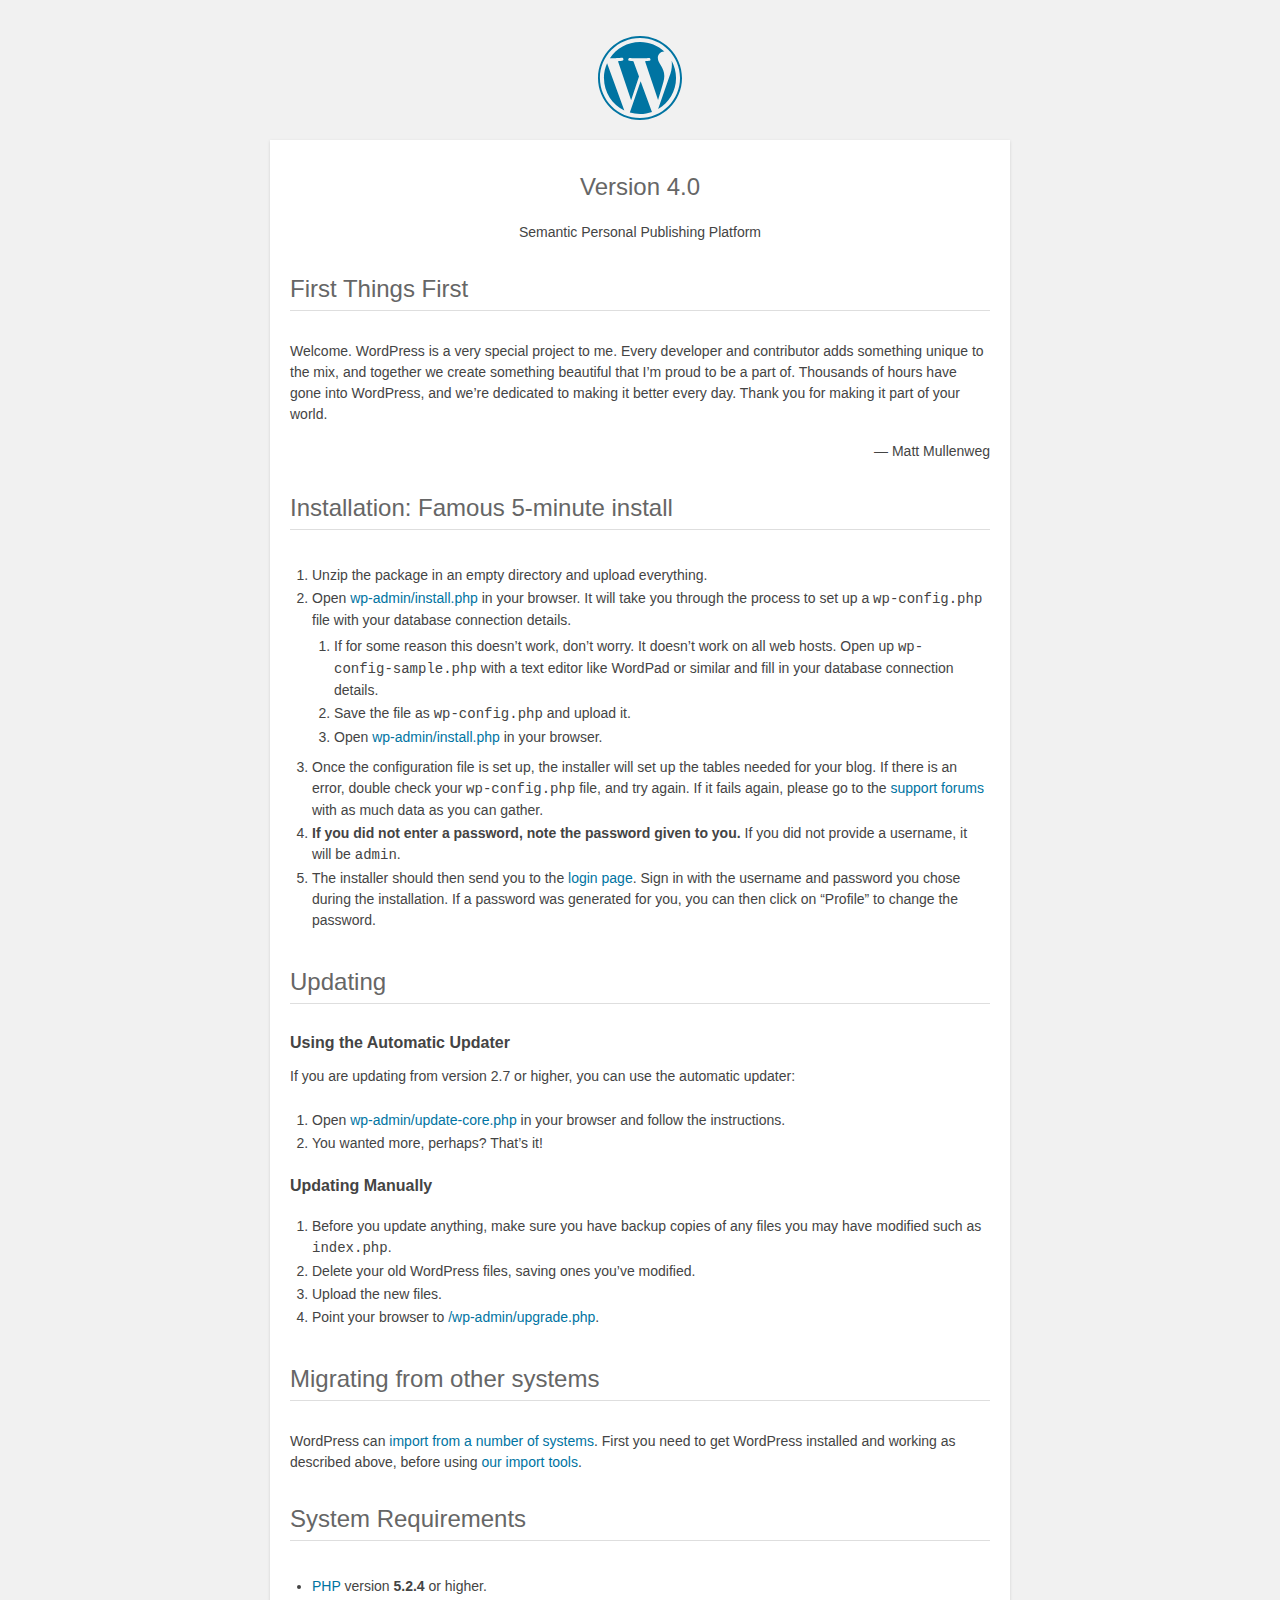
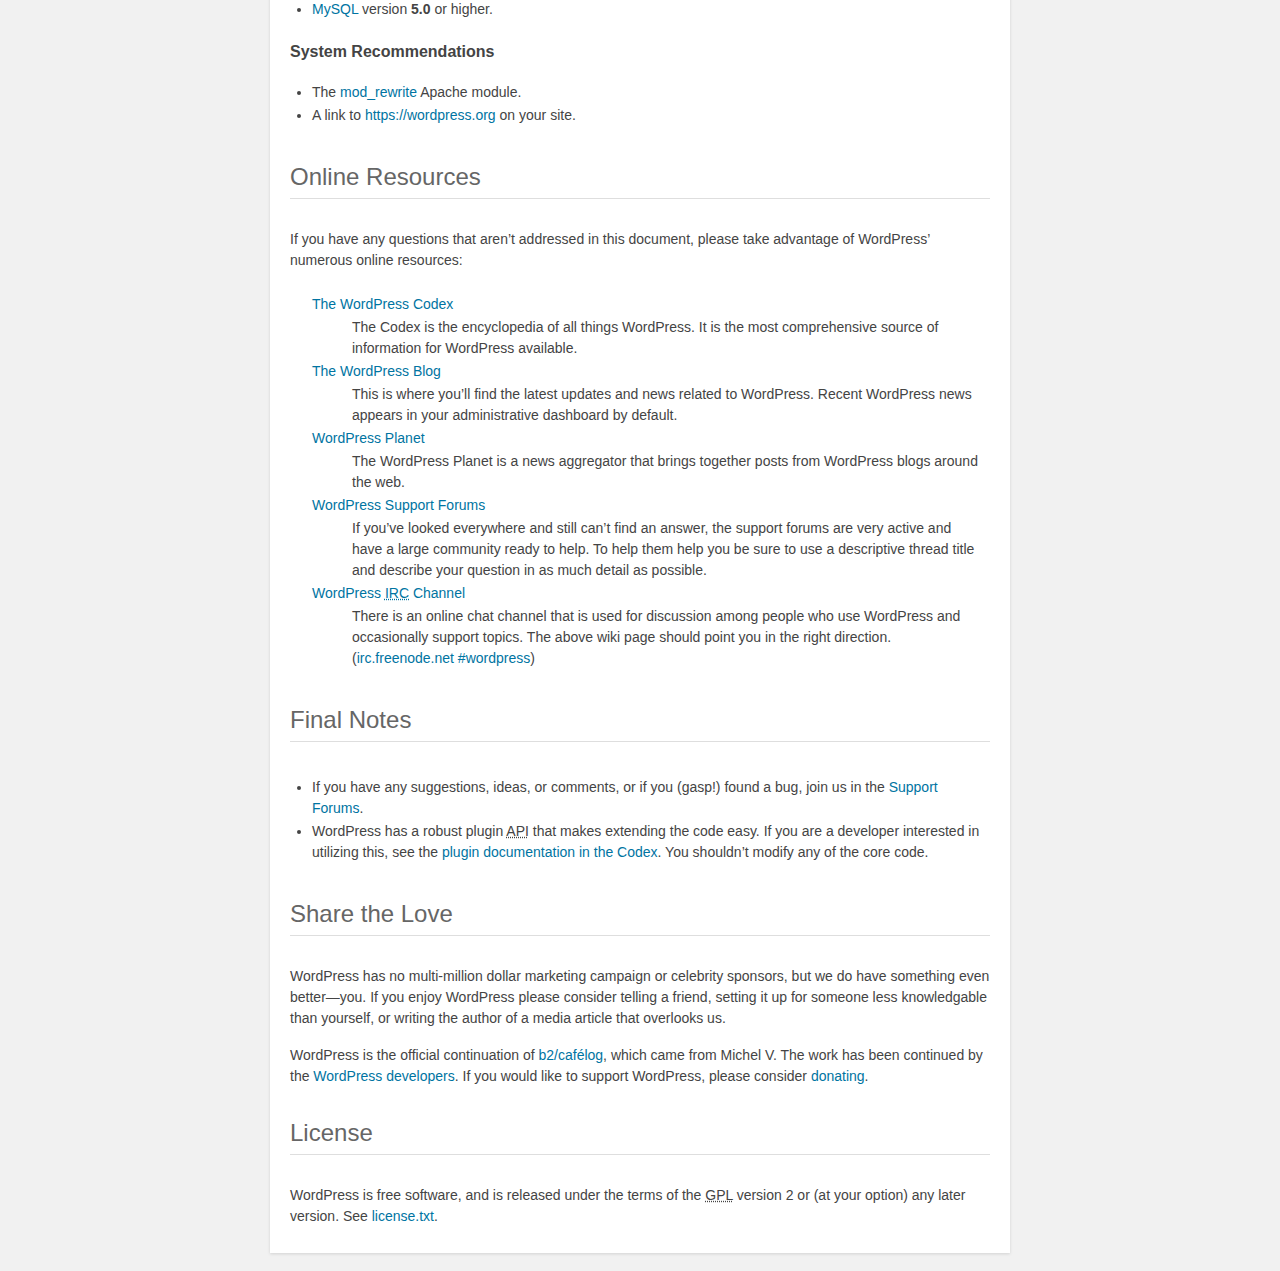
<file: aaronshowingoff/aaronshowingoff/readme.html>
<!DOCTYPE html>
<html>
<head>
	<meta name="viewport" content="width=device-width" />
	<meta http-equiv="Content-Type" content="text/html; charset=utf-8" />
	<title>WordPress &#8250; ReadMe</title>
	<link rel="stylesheet" href="wp-admin/css/install.css?ver=20100228" type="text/css" />
</head>
<body>
<h1 id="logo">
	<a href="https://wordpress.org/"><img alt="WordPress" src="wp-admin/images/wordpress-logo.png" /></a>
	<br /> Version 4.0
</h1>
<p style="text-align: center">Semantic Personal Publishing Platform</p>

<h1>First Things First</h1>
<p>Welcome. WordPress is a very special project to me. Every developer and contributor adds something unique to the mix, and together we create something beautiful that I&#8217;m proud to be a part of. Thousands of hours have gone into WordPress, and we&#8217;re dedicated to making it better every day. Thank you for making it part of your world.</p>
<p style="text-align: right">&#8212; Matt Mullenweg</p>

<h1>Installation: Famous 5-minute install</h1>
<ol>
	<li>Unzip the package in an empty directory and upload everything.</li>
	<li>Open <span class="file"><a href="wp-admin/install.php">wp-admin/install.php</a></span> in your browser. It will take you through the process to set up a <code>wp-config.php</code> file with your database connection details.
		<ol>
			<li>If for some reason this doesn&#8217;t work, don&#8217;t worry. It doesn&#8217;t work on all web hosts. Open up <code>wp-config-sample.php</code> with a text editor like WordPad or similar and fill in your database connection details.</li>
			<li>Save the file as <code>wp-config.php</code> and upload it.</li>
			<li>Open <span class="file"><a href="wp-admin/install.php">wp-admin/install.php</a></span> in your browser.</li>
		</ol>
	</li>
	<li>Once the configuration file is set up, the installer will set up the tables needed for your blog. If there is an error, double check your <code>wp-config.php</code> file, and try again. If it fails again, please go to the <a href="https://wordpress.org/support/" title="WordPress support">support forums</a> with as much data as you can gather.</li>
	<li><strong>If you did not enter a password, note the password given to you.</strong> If you did not provide a username, it will be <code>admin</code>.</li>
	<li>The installer should then send you to the <a href="wp-login.php">login page</a>. Sign in with the username and password you chose during the installation. If a password was generated for you, you can then click on &#8220;Profile&#8221; to change the password.</li>
</ol>

<h1>Updating</h1>
<h2>Using the Automatic Updater</h2>
<p>If you are updating from version 2.7 or higher, you can use the automatic updater:</p>
<ol>
	<li>Open <span class="file"><a href="wp-admin/update-core.php">wp-admin/update-core.php</a></span> in your browser and follow the instructions.</li>
	<li>You wanted more, perhaps? That&#8217;s it!</li>
</ol>

<h2>Updating Manually</h2>
<ol>
	<li>Before you update anything, make sure you have backup copies of any files you may have modified such as <code>index.php</code>.</li>
	<li>Delete your old WordPress files, saving ones you&#8217;ve modified.</li>
	<li>Upload the new files.</li>
	<li>Point your browser to <span class="file"><a href="wp-admin/upgrade.php">/wp-admin/upgrade.php</a>.</span></li>
</ol>

<h1>Migrating from other systems</h1>
<p>WordPress can <a href="http://codex.wordpress.org/Importing_Content">import from a number of systems</a>. First you need to get WordPress installed and working as described above, before using <a href="wp-admin/import.php" title="Import to WordPress">our import tools</a>.</p>

<h1>System Requirements</h1>
<ul>
	<li><a href="http://php.net/">PHP</a> version <strong>5.2.4</strong> or higher.</li>
	<li><a href="http://www.mysql.com/">MySQL</a> version <strong>5.0</strong> or higher.</li>
</ul>

<h2>System Recommendations</h2>
<ul>
	<li>The <a href="http://httpd.apache.org/docs/2.2/mod/mod_rewrite.html">mod_rewrite</a> Apache module.</li>
	<li>A link to <a href="https://wordpress.org/">https://wordpress.org</a> on your site.</li>
</ul>

<h1>Online Resources</h1>
<p>If you have any questions that aren&#8217;t addressed in this document, please take advantage of WordPress&#8217; numerous online resources:</p>
<dl>
	<dt><a href="http://codex.wordpress.org/">The WordPress Codex</a></dt>
		<dd>The Codex is the encyclopedia of all things WordPress. It is the most comprehensive source of information for WordPress available.</dd>
	<dt><a href="https://wordpress.org/news/">The WordPress Blog</a></dt>
		<dd>This is where you&#8217;ll find the latest updates and news related to WordPress. Recent WordPress news appears in your administrative dashboard by default.</dd>
	<dt><a href="http://planet.wordpress.org/">WordPress Planet</a></dt>
		<dd>The WordPress Planet is a news aggregator that brings together posts from WordPress blogs around the web.</dd>
	<dt><a href="https://wordpress.org/support/">WordPress Support Forums</a></dt>
		<dd>If you&#8217;ve looked everywhere and still can&#8217;t find an answer, the support forums are very active and have a large community ready to help. To help them help you be sure to use a descriptive thread title and describe your question in as much detail as possible.</dd>
	<dt><a href="http://codex.wordpress.org/IRC">WordPress <abbr title="Internet Relay Chat">IRC</abbr> Channel</a></dt>
		<dd>There is an online chat channel that is used for discussion among people who use WordPress and occasionally support topics. The above wiki page should point you in the right direction. (<a href="irc://irc.freenode.net/wordpress">irc.freenode.net #wordpress</a>)</dd>
</dl>

<h1>Final Notes</h1>
<ul>
	<li>If you have any suggestions, ideas, or comments, or if you (gasp!) found a bug, join us in the <a href="https://wordpress.org/support/">Support Forums</a>.</li>
	<li>WordPress has a robust plugin <abbr title="application programming interface">API</abbr> that makes extending the code easy. If you are a developer interested in utilizing this, see the <a href="http://codex.wordpress.org/Plugin_API" title="WordPress plugin API">plugin documentation in the Codex</a>. You shouldn&#8217;t modify any of the core code.</li>
</ul>

<h1>Share the Love</h1>
<p>WordPress has no multi-million dollar marketing campaign or celebrity sponsors, but we do have something even better&#8212;you. If you enjoy WordPress please consider telling a friend, setting it up for someone less knowledgable than yourself, or writing the author of a media article that overlooks us.</p>

<p>WordPress is the official continuation of <a href="http://cafelog.com/">b2/caf&#233;log</a>, which came from Michel V. The work has been continued by the <a href="https://wordpress.org/about/">WordPress developers</a>. If you would like to support WordPress, please consider <a href="https://wordpress.org/donate/" title="Donate to WordPress">donating</a>.</p>

<h1>License</h1>
<p>WordPress is free software, and is released under the terms of the <abbr title="GNU General Public License">GPL</abbr> version 2 or (at your option) any later version. See <a href="license.txt">license.txt</a>.</p>

</body>
</html>
</file>
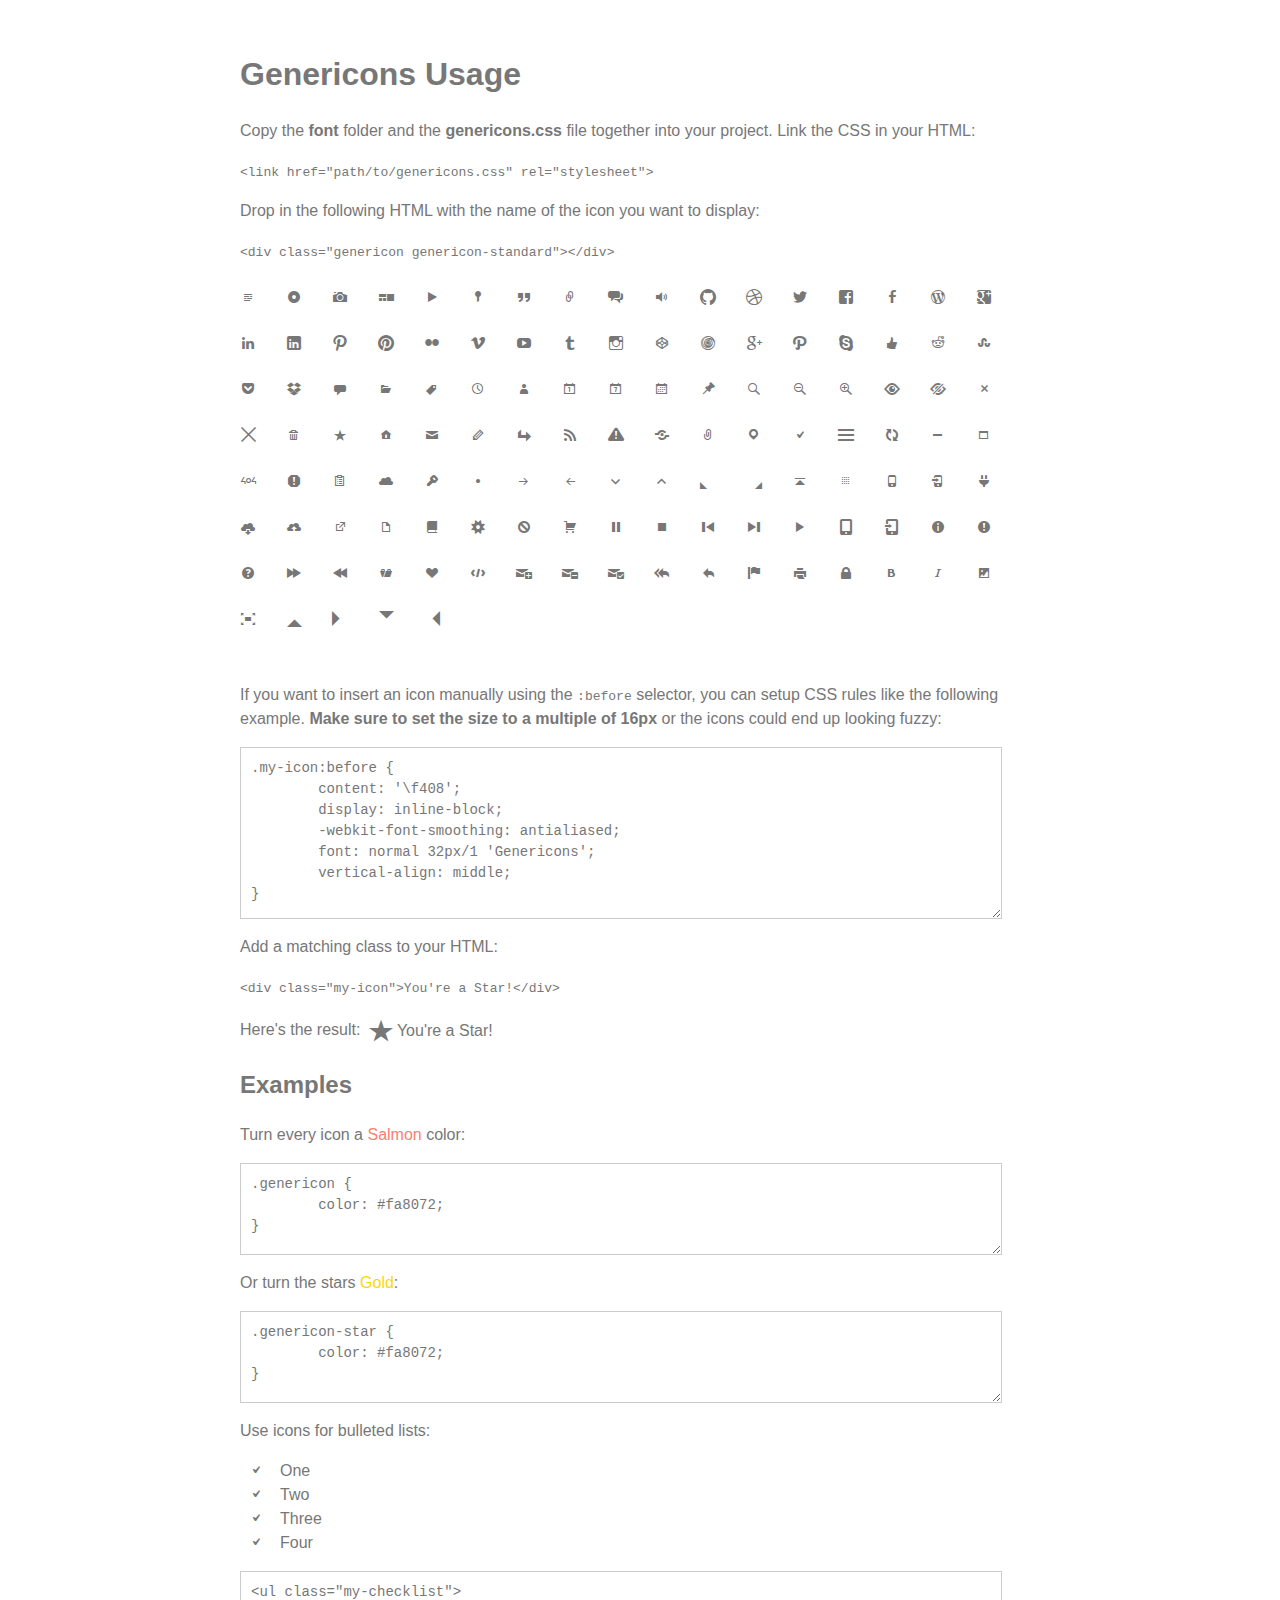
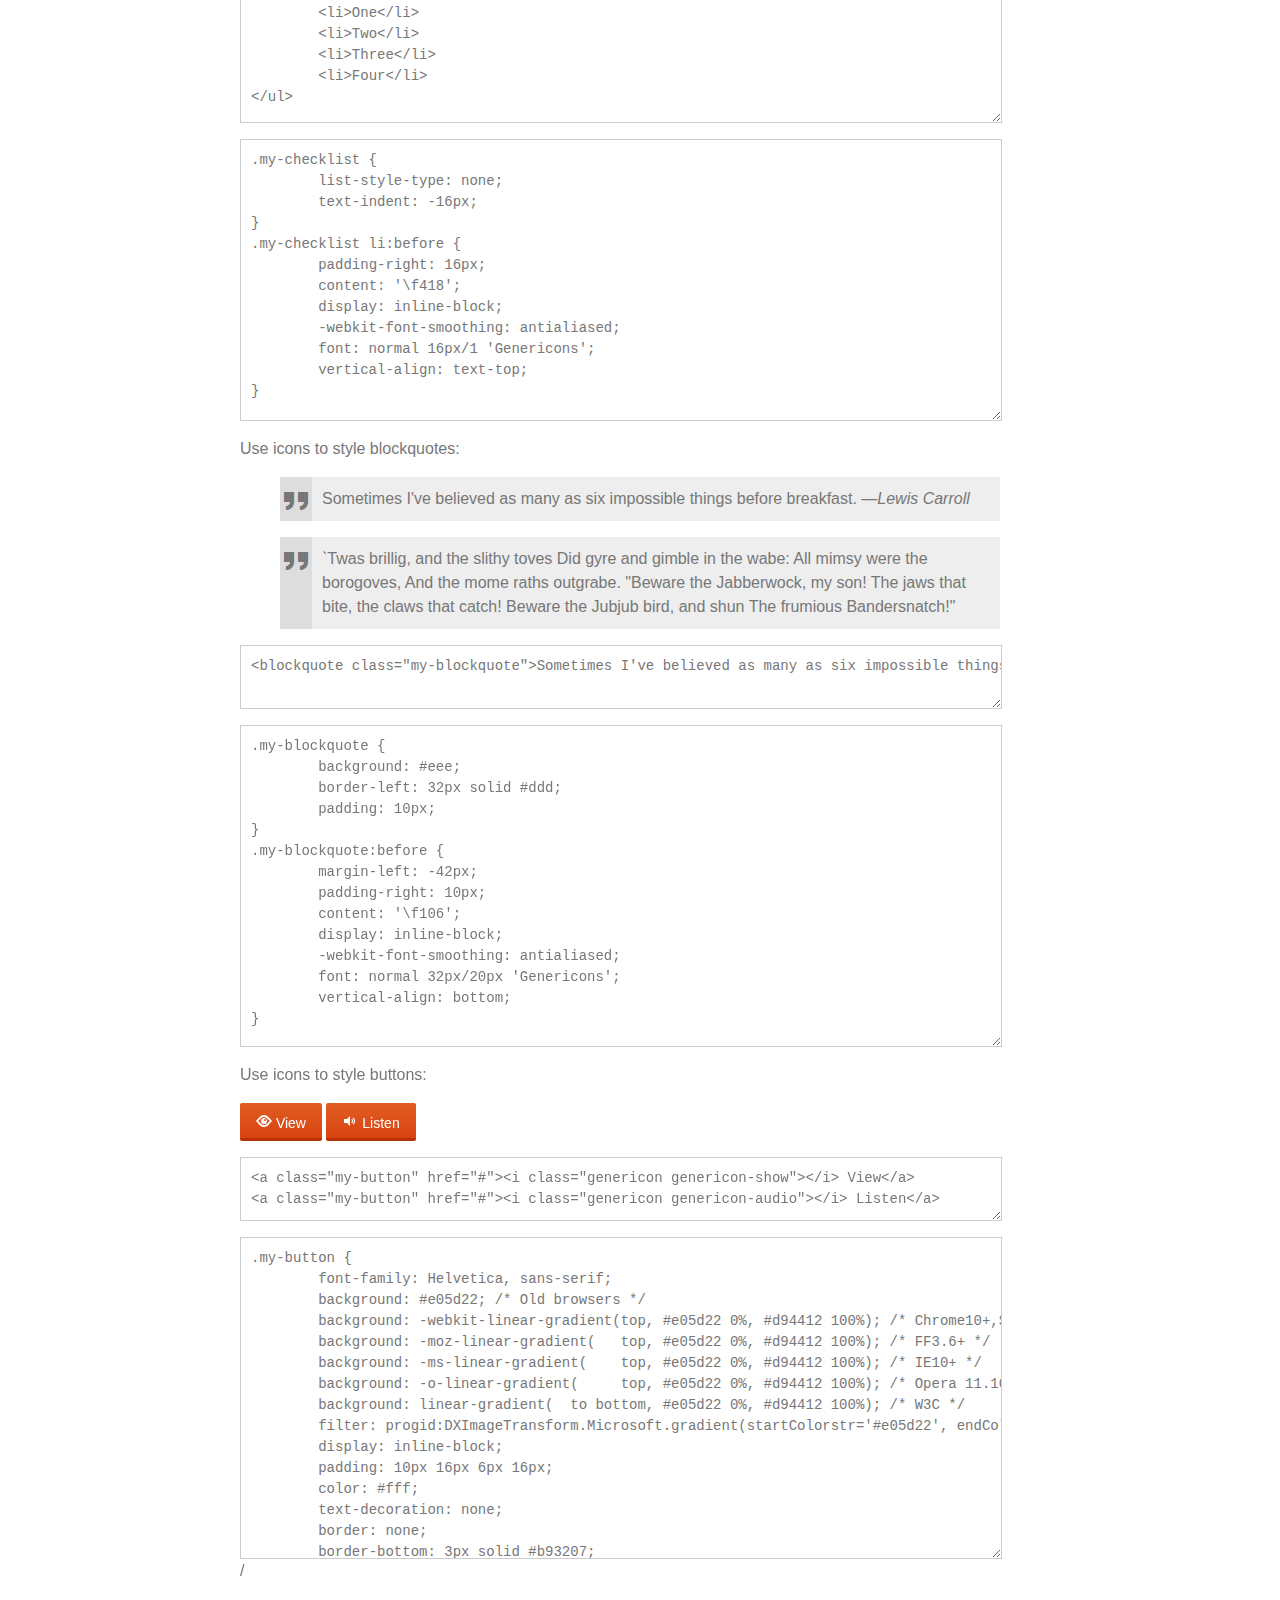
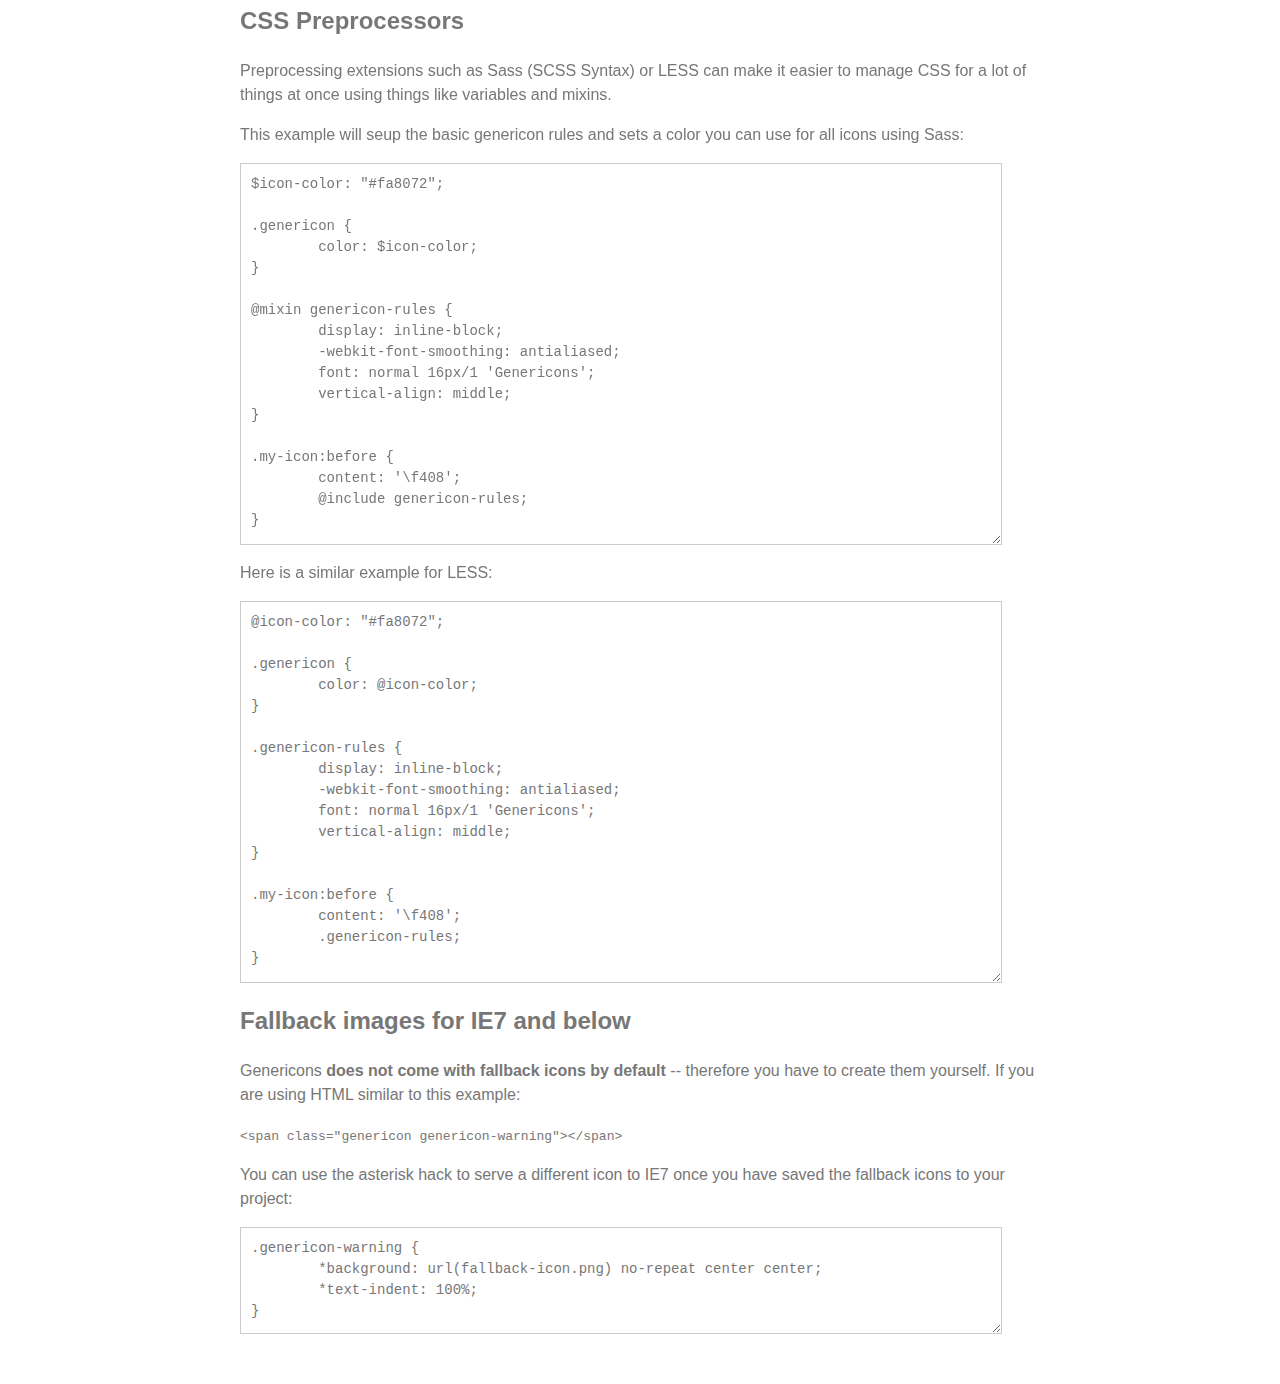
<file: aaronshowingoff/aaronshowingoff/wp-content/themes/twentyfourteen/genericons/example.html>
<!DOCTYPE html>
<html dir="ltr" lang="en">
<head>
<title>Genericons</title>
<link rel="stylesheet" href="genericons.css">
<style type="text/css">
body {
	font-family: sans-serif;
	line-height: 1.5;
	width: 800px;
	margin: 50px auto;
	color: #777;
	background: white;
}
.icons {
	overflow: hidden;
	padding: 10px 0;
}
.icons div {
	cursor: pointer;
	float: left;
	margin: 0 30px 30px 0;
}
.icons:hover div {
	background: #f7f7f7;
}
.code {
        display: block;
        font: 14px/1.5 monospace;
        width: 740px;
        white-space: pre;
        border: 1px solid #ccc;
        padding: 10px;
        color: #777;
        overflow: auto;
}
.my-icon:before {
	content: '\f408';
        display: inline-block;
        -webkit-font-smoothing: antialiased;
        font: normal 32px/1 'Genericons';
        vertical-align: middle;
}
/* For the Examples */
.my-checklist {
	list-style-type: none;
	text-indent: -16px;
}
.my-checklist li:before {
	padding-right: 16px;
	content: '\f418';
        display: inline-block;
        -webkit-font-smoothing: antialiased;
        font: normal 16px/1 'Genericons';
        vertical-align: text-top;
}
.my-blockquote {
	background: #eee;
	border-left: 32px solid #ddd;
	padding: 10px;
}
.my-blockquote:before {
	margin-left: -42px;
	padding-right: 10px;
        content: '\f106';
        display: inline-block;
        -webkit-font-smoothing: antialiased;
        font: normal 32px/20px 'Genericons';
        vertical-align: bottom;
}
.my-button {
	font-family: Helvetica, sans-serif;
	font-size: 14px;
	background: #e05d22; /* Old browsers */
	background: -webkit-linear-gradient(top, #e05d22 0%, #d94412 100%); /* Chrome10+,Safari5.1+ */
	background: -moz-linear-gradient(   top, #e05d22 0%, #d94412 100%); /* FF3.6+ */
	background: -ms-linear-gradient(    top, #e05d22 0%, #d94412 100%); /* IE10+ */
	background: -o-linear-gradient(     top, #e05d22 0%, #d94412 100%); /* Opera 11.10+ */
	background: linear-gradient(  to bottom, #e05d22 0%, #d94412 100%); /* W3C */
	filter: progid:DXImageTransform.Microsoft.gradient(startColorstr='#e05d22', endColorstr='#d94412', GradientType=0); /* IE6-9 */
	display: inline-block;
	padding: 10px 16px 4px 16px;
	color: #fff;
	text-decoration: none;
	border: none;
	border-bottom: 3px solid #b93207;
	border-radius: 2px;
}
.my-button:hover,
.my-button:focus {
	background: #ed6a31; /* Old browsers */
	background: -webkit-linear-gradient(top, #ed6a31 0%, #e55627 100%); /* Chrome10+,Safari5.1+ */
	background: -moz-linear-gradient(   top, #ed6a31 0%, #e55627 100%); /* FF3.6+ */
	background: -ms-linear-gradient(    top, #ed6a31 0%, #e55627 100%); /* IE10+ */
	background: -o-linear-gradient(     top, #ed6a31 0%, #e55627 100%); /* Opera 11.10+ */
	background: linear-gradient(  to bottom, #ed6a31 0%, #e55627 100%); /* W3C */
	filter: progid:DXImageTransform.Microsoft.gradient(startColorstr='#ed6a31', endColorstr='#e55627', GradientType=0); /* IE6-9 */
	outline: none;
}
.my-button:active {
	background: #d94412; /* Old browsers */
	background: -webkit-linear-gradient(top, #d94412 0%, #e05d22 100%); /* Chrome10+,Safari5.1+ */
	background: -moz-linear-gradient(   top, #d94412 0%, #e05d22 100%); /* FF3.6+ */
	background: -ms-linear-gradient(    top, #d94412 0%, #e05d22 100%); /* IE10+ */
	background: -o-linear-gradient(     top, #d94412 0%, #e05d22 100%); /* Opera 11.10+ */
	background: linear-gradient(  to bottom, #d94412 0%, #e05d22 100%); /* W3C */
	filter: progid:DXImageTransform.Microsoft.gradient(startColorstr='#d94412', endColorstr='#e05d22', GradientType=0); /* IE6-9 */
	border: none;
	border-top: 3px solid #b93207;
	padding: 6px 16px 7px 16px;
}
</style>
</head>
<body>

<div class="section">

	<h1>Genericons Usage</h1>

	<p>Copy the <strong>font</strong> folder and the <strong>genericons.css</strong> file together into your project. Link the CSS in your HTML:</p>

	<p><code>&lt;link href="path/to/genericons.css" rel="stylesheet"&gt;</code></p>

	<p>Drop in the following HTML with the name of the icon you want to display:</p>

	<p><code>&lt;div class="genericon genericon-standard"&gt;&lt;/div&gt;</code></p>

	<div class="icons">
	
		<!-- post formats -->
		<div alt="f100" class="genericon genericon-standard"></div>
		<div alt="f101" class="genericon genericon-aside"></div>
		<div alt="f102" class="genericon genericon-image"></div>
		<div alt="f103" class="genericon genericon-gallery"></div>
		<div alt="f104" class="genericon genericon-video"></div>
		<div alt="f105" class="genericon genericon-status"></div>
		<div alt="f106" class="genericon genericon-quote"></div>
		<div alt="f107" class="genericon genericon-link"></div>
		<div alt="f108" class="genericon genericon-chat"></div>
		<div alt="f109" class="genericon genericon-audio"></div>

		<!-- social icons -->
		<div alt="f200" class="genericon genericon-github"></div>
		<div alt="f201" class="genericon genericon-dribbble"></div>
		<div alt="f202" class="genericon genericon-twitter"></div>
		<div alt="f203" class="genericon genericon-facebook"></div>
		<div alt="f204" class="genericon genericon-facebook-alt"></div>
		<div alt="f205" class="genericon genericon-wordpress"></div>
		<div alt="f206" class="genericon genericon-googleplus"></div>
		<div alt="f207" class="genericon genericon-linkedin"></div>
		<div alt="f208" class="genericon genericon-linkedin-alt"></div>
		<div alt="f209" class="genericon genericon-pinterest"></div>
		<div alt="f210" class="genericon genericon-pinterest-alt"></div>
		<div alt="f211" class="genericon genericon-flickr"></div>
		<div alt="f212" class="genericon genericon-vimeo"></div>
		<div alt="f213" class="genericon genericon-youtube"></div>
		<div alt="f214" class="genericon genericon-tumblr"></div>
		<div alt="f215" class="genericon genericon-instagram"></div>
		<div alt="f216" class="genericon genericon-codepen"></div>
		<div alt="f217" class="genericon genericon-polldaddy"></div>
		<div alt="f218" class="genericon genericon-googleplus-alt"></div>
		<div alt="f219" class="genericon genericon-path"></div>
		<div alt="f220" class="genericon genericon-skype"></div>
		<div alt="f221" class="genericon genericon-digg"></div>
		<div alt="f222" class="genericon genericon-reddit"></div>
		<div alt="f223" class="genericon genericon-stumbleupon"></div>
		<div alt="f224" class="genericon genericon-pocket"></div>
		<div alt="f225" class="genericon genericon-dropbox"></div>

		<!-- meta icons -->
		<div alt="f300" class="genericon genericon-comment"></div>
		<div alt="f301" class="genericon genericon-category"></div>
		<div alt="f302" class="genericon genericon-tag"></div>
		<div alt="f303" class="genericon genericon-time"></div>
		<div alt="f304" class="genericon genericon-user"></div>
		<div alt="f305" class="genericon genericon-day"></div>
		<div alt="f306" class="genericon genericon-week"></div>
		<div alt="f307" class="genericon genericon-month"></div>
		<div alt="f308" class="genericon genericon-pinned"></div>

		<!-- other icons -->
		<div alt="f400" class="genericon genericon-search"></div>
		<div alt="f401" class="genericon genericon-unzoom"></div>
		<div alt="f402" class="genericon genericon-zoom"></div>
		<div alt="f403" class="genericon genericon-show"></div>
		<div alt="f404" class="genericon genericon-hide"></div>
		<div alt="f405" class="genericon genericon-close"></div>
		<div alt="f406" class="genericon genericon-close-alt"></div>
		<div alt="f407" class="genericon genericon-trash"></div>
		<div alt="f408" class="genericon genericon-star"></div>
		<div alt="f409" class="genericon genericon-home"></div>
		<div alt="f410" class="genericon genericon-mail"></div>
		<div alt="f411" class="genericon genericon-edit"></div>
		<div alt="f412" class="genericon genericon-reply"></div>
		<div alt="f413" class="genericon genericon-feed"></div>
		<div alt="f414" class="genericon genericon-warning"></div>
		<div alt="f415" class="genericon genericon-share"></div>
		<div alt="f416" class="genericon genericon-attachment"></div>
		<div alt="f417" class="genericon genericon-location"></div>
		<div alt="f418" class="genericon genericon-checkmark"></div>
		<div alt="f419" class="genericon genericon-menu"></div>
		<div alt="f420" class="genericon genericon-refresh"></div>
		<div alt="f421" class="genericon genericon-minimize"></div>
		<div alt="f422" class="genericon genericon-maximize"></div>
		<div alt="f423" class="genericon genericon-404"></div>
		<div alt="f424" class="genericon genericon-spam"></div>
		<div alt="f425" class="genericon genericon-summary"></div>
		<div alt="f426" class="genericon genericon-cloud"></div>
		<div alt="f427" class="genericon genericon-key"></div>
		<div alt="f428" class="genericon genericon-dot"></div>
		<div alt="f429" class="genericon genericon-next"></div>
		<div alt="f430" class="genericon genericon-previous"></div>
		<div alt="f431" class="genericon genericon-expand"></div>
		<div alt="f432" class="genericon genericon-collapse"></div>
		<div alt="f433" class="genericon genericon-dropdown"></div>
		<div alt="f434" class="genericon genericon-dropdown-left"></div>
		<div alt="f435" class="genericon genericon-top"></div>
		<div alt="f436" class="genericon genericon-draggable"></div>
		<div alt="f437" class="genericon genericon-phone"></div>
		<div alt="f438" class="genericon genericon-send-to-phone"></div>
		<div alt="f439" class="genericon genericon-plugin"></div>
		<div alt="f440" class="genericon genericon-cloud-download"></div>
		<div alt="f441" class="genericon genericon-cloud-upload"></div>
		<div alt="f442" class="genericon genericon-external"></div>
		<div alt="f443" class="genericon genericon-document"></div>
		<div alt="f444" class="genericon genericon-book"></div>
		<div alt="f445" class="genericon genericon-cog"></div>
		<div alt="f446" class="genericon genericon-unapprove"></div>
		<div alt="f447" class="genericon genericon-cart"></div>
		<div alt="f448" class="genericon genericon-pause"></div>
		<div alt="f449" class="genericon genericon-stop"></div>
		<div alt="f450" class="genericon genericon-skip-back"></div>
		<div alt="f451" class="genericon genericon-skip-ahead"></div>
		<div alt="f452" class="genericon genericon-play"></div>
		<div alt="f453" class="genericon genericon-tablet"></div>
		<div alt="f454" class="genericon genericon-send-to-tablet"></div>
		<div alt="f455" class="genericon genericon-info"></div>
		<div alt="f456" class="genericon genericon-notice"></div>
		<div alt="f457" class="genericon genericon-help"></div>
		<div alt="f458" class="genericon genericon-fastforward"></div>
		<div alt="f459" class="genericon genericon-rewind"></div>
		<div alt="f460" class="genericon genericon-portfolio"></div>
		<div alt="f461" class="genericon genericon-heart"></div>
		<div alt="f462" class="genericon genericon-code"></div>
		<div alt="f463" class="genericon genericon-subscribe"></div>
		<div alt="f464" class="genericon genericon-unsubscribe"></div>
		<div alt="f465" class="genericon genericon-subscribed"></div>
		<div alt="f466" class="genericon genericon-reply-alt"></div>
		<div alt="f467" class="genericon genericon-reply-single"></div>
		<div alt="f468" class="genericon genericon-flag"></div>
		<div alt="f469" class="genericon genericon-print"></div>
		<div alt="f470" class="genericon genericon-lock"></div>
		<div alt="f471" class="genericon genericon-bold"></div>
		<div alt="f472" class="genericon genericon-italic"></div>
		<div alt="f473" class="genericon genericon-picture"></div>
		<div alt="f474" class="genericon genericon-fullscreen"></div>

		<!-- generic shapes -->
		<div alt="f500" class="genericon genericon-uparrow"></div>
		<div alt="f501" class="genericon genericon-rightarrow"></div>
		<div alt="f502" class="genericon genericon-downarrow"></div>
		<div alt="f503" class="genericon genericon-leftarrow"></div>

	</div>

	<p>If you want to insert an icon manually using the <code>:before</code> selector, you can setup CSS rules like the following example. <strong>Make sure to set the size to a multiple of 16px</strong> or the icons could end up looking fuzzy:</p>

<p><textarea class="code" style="min-height: 150px;" onclick="select();">.my-icon:before {
	content: '\f408';
        display: inline-block;
        -webkit-font-smoothing: antialiased;
        font: normal 32px/1 'Genericons';
        vertical-align: middle;
}</textarea></p>

	<p>Add a matching class to your HTML:</p>

	<p><code>&lt;div class="my-icon"&gt;You're a Star!&lt;/div&gt;</code></p>

	<p>Here's the result: <span class="my-icon">You're a Star!</span></p>

	<h2>Examples</h2>

	<p>Turn every icon a <span style="color: #fa8072;">Salmon</span> color:</p>

<p><textarea class="code" style="min-height: 70px" onclick="select();">
.genericon {
	color: #fa8072;
}</textarea></p>

	<p>Or turn the stars <span style="color: #ffd700;">Gold</span>:</p>

<p><textarea class="code" style="min-height: 70px" onclick="select();">
.genericon-star {
	color: #fa8072;
}</textarea></p>

	<p>Use icons for bulleted lists:</p>

	<ul class="my-checklist">
		<li>One</li>
		<li>Two</li>
		<li>Three</li>
		<li>Four</li>
	</ul>

<p><textarea class="code" style="min-height: 130px" onclick="select();">
<ul class="my-checklist">
	<li>One</li>
	<li>Two</li>
	<li>Three</li>
	<li>Four</li>
</ul></textarea></p>

<p><textarea class="code" style="min-height: 260px;" onclick="select();">
.my-checklist {
	list-style-type: none;
	text-indent: -16px;
}
.my-checklist li:before {
	padding-right: 16px;
	content: '\f418';
        display: inline-block;
        -webkit-font-smoothing: antialiased;
        font: normal 16px/1 'Genericons';
        vertical-align: text-top;
}</textarea></p>

	<p>Use icons to style blockquotes:</p>

	<blockquote class="my-blockquote">Sometimes I've believed as many as six impossible things before breakfast. &mdash;<em>Lewis Carroll</em></blockquote>
	<blockquote class="my-blockquote">`Twas brillig, and the slithy toves Did gyre and gimble in the wabe: All mimsy were the borogoves, And the mome raths outgrabe. "Beware the Jabberwock, my son!  The jaws that bite, the claws that catch!  Beware the Jubjub bird, and shun The frumious Bandersnatch!"</blockquote>

<p><textarea class="code" style="min-height: 40px;" onclick="select();"><blockquote class="my-blockquote">Sometimes I've believed as many as six impossible things before breakfast. &mdash;<em>Lewis Carroll</em></blockquote></textarea></p>

<p><textarea class="code" style="min-height: 300px;" onclick="select();">
.my-blockquote {
	background: #eee;
	border-left: 32px solid #ddd;
	padding: 10px;
}
.my-blockquote:before {
	margin-left: -42px;
	padding-right: 10px;
        content: '\f106';
        display: inline-block;
        -webkit-font-smoothing: antialiased;
        font: normal 32px/20px 'Genericons';
        vertical-align: bottom;
} </textarea></p>

	<p>Use icons to style buttons:</p>

	<a class="my-button" href="javascript:void()"><i class="genericon genericon-show"></i> View</a>
	<a class="my-button" href="javascript:void()"><i class="genericon genericon-audio"></i> Listen</a>

<p><textarea class="code" style="min-height: 40px;" onclick="select();"><a class="my-button" href="#"><i class="genericon genericon-show"></i> View</a>
<a class="my-button" href="#"><i class="genericon genericon-audio"></i> Listen</a></textarea></p>

<p><textarea class="code" style="min-height: 300px;" onclick="select();">
.my-button {
	font-family: Helvetica, sans-serif;
	background: #e05d22; /* Old browsers */
	background: -webkit-linear-gradient(top, #e05d22 0%, #d94412 100%); /* Chrome10+,Safari5.1+ */
	background: -moz-linear-gradient(   top, #e05d22 0%, #d94412 100%); /* FF3.6+ */
	background: -ms-linear-gradient(    top, #e05d22 0%, #d94412 100%); /* IE10+ */
	background: -o-linear-gradient(     top, #e05d22 0%, #d94412 100%); /* Opera 11.10+ */
	background: linear-gradient(  to bottom, #e05d22 0%, #d94412 100%); /* W3C */
	filter: progid:DXImageTransform.Microsoft.gradient(startColorstr='#e05d22', endColorstr='#d94412', GradientType=0); /* IE6-9 */
	display: inline-block;
	padding: 10px 16px 6px 16px;
	color: #fff;
	text-decoration: none;
	border: none;
	border-bottom: 3px solid #b93207;
	border-radius: 2px;
}

.my-button:hover,
.my-button:focus {
	background: #ed6a31; /* Old browsers */
	background: -webkit-linear-gradient(top, #ed6a31 0%, #e55627 100%); /* Chrome10+,Safari5.1+ */
	background: -moz-linear-gradient(   top, #ed6a31 0%, #e55627 100%); /* FF3.6+ */
	background: -ms-linear-gradient(    top, #ed6a31 0%, #e55627 100%); /* IE10+ */
	background: -o-linear-gradient(     top, #ed6a31 0%, #e55627 100%); /* Opera 11.10+ */
	background: linear-gradient(  to bottom, #ed6a31 0%, #e55627 100%); /* W3C */
	filter: progid:DXImageTransform.Microsoft.gradient(startColorstr='#ed6a31', endColorstr='#e55627', GradientType=0); /* IE6-9 */
	outline: none;
}

.my-button:active {
	background: #d94412; /* Old browsers */
	background: -webkit-linear-gradient(top, #d94412 0%, #e05d22 100%); /* Chrome10+,Safari5.1+ */
	background: -moz-linear-gradient(   top, #d94412 0%, #e05d22 100%); /* FF3.6+ */
	background: -ms-linear-gradient(    top, #d94412 0%, #e05d22 100%); /* IE10+ */
	background: -o-linear-gradient(     top, #d94412 0%, #e05d22 100%); /* Opera 11.10+ */
	background: linear-gradient(  to bottom, #d94412 0%, #e05d22 100%); /* W3C */
	filter: progid:DXImageTransform.Microsoft.gradient(startColorstr='#d94412', endColorstr='#e05d22', GradientType=0); /* IE6-9 */
	border: none;
	border-top: 3px solid #b93207;
	padding: 6px 16px 10px 16px;
}</textarea>/</p>

	<h2>CSS Preprocessors</h2>

	<p>Preprocessing extensions such as Sass (SCSS Syntax) or LESS</a> can make it easier to manage CSS for a lot of things at once using things like variables and mixins.</p>

	<p>This example will seup the basic genericon rules and sets a color you can use for all icons using Sass:</p>

<p><textarea class="code" style="min-height: 360px;" onclick="select();">$icon-color: "#fa8072";

.genericon {
        color: $icon-color;
}

@mixin genericon-rules {
        display: inline-block;
        -webkit-font-smoothing: antialiased;
        font: normal 16px/1 'Genericons';
        vertical-align: middle;
}

.my-icon:before {
	content: '\f408';
        @include genericon-rules;
}</textarea></p>

	<p>Here is a similar example for LESS:</p>

<p><textarea class="code" style="min-height: 360px;" onclick="select();">@icon-color: "#fa8072";

.genericon {
        color: @icon-color;
}

.genericon-rules {
        display: inline-block;
        -webkit-font-smoothing: antialiased;
        font: normal 16px/1 'Genericons';
        vertical-align: middle;
}

.my-icon:before {
	content: '\f408';
        .genericon-rules;
}</textarea></p>

	<h2>Fallback images for IE7 and below</h2>

	<p>Genericons <strong>does not come with fallback icons by default</strong> -- therefore you have to create them yourself. If you are using HTML similar to this example:

	<p><code>&lt;span class="genericon genericon-warning"&gt;&lt;/span&gt;</code></p>

	<p>You can use the asterisk hack to serve a different icon to IE7 once you have saved the fallback icons to your project:</p>

<textarea class="code" style="min-height: 85px;" onclick="select();">.genericon-warning {
        *background: url(fallback-icon.png) no-repeat center center;
        *text-indent: 100%;
}</textarea>

</div>

</body>
</html>
</file>
<file: aaronshowingoff/aaronshowingoff/wp-admin/css/install.css>
html {
	background: #f1f1f1;
	margin: 0 20px;
}

body {
	background: #fff;
	color: #444;
	font-family: "Open Sans", sans-serif;
	margin: 140px auto 25px;
	padding: 20px 20px 10px 20px;
	max-width: 700px;
	-webkit-font-smoothing: subpixel-antialiased;
	-webkit-box-shadow: 0 1px 3px rgba(0,0,0,0.13);
	box-shadow: 0 1px 3px rgba(0,0,0,0.13);
}

a {
	color: #0074a2;
	text-decoration: none;
}

a:hover {
	color: #2ea2cc;
}

h1 {
	border-bottom: 1px solid #dedede;
	clear: both;
	color: #666;
	font-size: 24px;
	margin: 30px 0;
	padding: 0;
	padding-bottom: 7px;
	font-weight: normal;
}

h2 {
	font-size: 16px;
}

p, li, dd, dt {
	padding-bottom: 2px;
	font-size: 14px;
	line-height: 1.5;
}

code, .code {
	font-family: Consolas, Monaco, monospace;
}

ul, ol, dl {
	padding: 5px 5px 5px 22px;
}

a img {
	border:0
}
abbr {
	border: 0;
	font-variant: normal;
}

label {
	cursor: pointer;
}

#logo {
	margin: 6px 0 14px 0;
	border-bottom: none;
	text-align:center
}
#logo a {
	background-image: url(../images/w-logo-blue.png?ver=20131202);
	background-image: none, url(../images/wordpress-logo.svg?ver=20131107);
	-webkit-background-size: 84px;
	background-size: 84px;
	background-position: center top;
	background-repeat: no-repeat;
	color: #999;
	height: 84px;
	font-size: 20px;
	font-weight: normal;
	line-height: 1.3em;
	margin: -130px auto 25px;
	padding: 0;
	text-decoration: none;
	width: 84px;
	text-indent: -9999px;
	outline: none;
	overflow: hidden;
	display: block;
}
.step {
	margin: 20px 0 15px;
}
.step, th {
	text-align: left;
	padding: 0;
}
.language-chooser.wp-core-ui .step .button.button-large {
	height: 36px;
	vertical-align: middle;
	font-size: 14px;
}
textarea {
	border: 1px solid #dfdfdf;
	font-family: "Open Sans", sans-serif;
	width: 100%;
	-webkit-box-sizing: border-box;
	-moz-box-sizing: border-box;
	box-sizing: border-box;
}

.form-table {
	border-collapse: collapse;
	margin-top: 1em;
	width: 100%;
}

.form-table td {
	margin-bottom: 9px;
	padding: 10px 20px 10px 0;
	border-bottom: 8px solid #fff;
	font-size: 14px;
	vertical-align: top
}

.form-table th {
	font-size: 14px;
	text-align: left;
	padding: 16px 20px 10px 0;
	width: 140px;
	vertical-align: top;
}

.form-table code {
	line-height: 18px;
	font-size: 14px;
}

.form-table p {
	margin: 4px 0 0 0;
	font-size: 11px;
}

.form-table input {
	line-height: 20px;
	font-size: 15px;
	padding: 3px 5px;
	border: 1px solid #ddd;
	-webkit-box-shadow: inset 0 1px 2px rgba(0,0,0,0.07);
	box-shadow: inset 0 1px 2px rgba(0,0,0,0.07);
}

input,
submit {
	font-family: "Open Sans", sans-serif;
}

.form-table input[type=text],
.form-table input[type=email],
.form-table input[type=url],
.form-table input[type=password] {
	width: 206px;
}

.form-table th p {
	font-weight: normal;
}

.form-table.install-success td {
	vertical-align: middle;
	padding: 16px 20px 10px 0;
}

.form-table.install-success td p {
	margin: 0;
	font-size: 14px;
}

.form-table.install-success td code {
	margin: 0;
	font-size: 18px;
}

#error-page {
	margin-top: 50px;
}

#error-page p {
	font-size: 14px;
	line-height: 18px;
	margin: 25px 0 20px;
}

#error-page code, .code {
	font-family: Consolas, Monaco, monospace;
}

#pass-strength-result {
	background-color: #eee;
	border-color: #ddd !important;
	border-style: solid;
	border-width: 1px;
	margin: 5px 5px 5px 0;
	padding: 5px;
	text-align: center;
	width: 200px;
	display: none;
}

#pass-strength-result.bad {
	background-color: #ffb78c;
	border-color: #ff853c !important;
}

#pass-strength-result.good {
	background-color: #ffec8b;
	border-color: #ffcc00 !important;
}

#pass-strength-result.short {
	background-color: #ffa0a0;
	border-color: #f04040 !important;
}

#pass-strength-result.strong {
	background-color: #c3ff88;
	border-color: #8dff1c !important;
}

.message {
	border: 1px solid #c00;
	padding: 0.5em 0.7em;
	margin: 5px 0 15px;
	background-color: #ffebe8;
}

/* @noflip */
#dbname,
#uname,
#pwd,
#dbhost,
#prefix,
#user_login,
#admin_email,
#pass1,
#pass2 {
	direction: ltr;
}


/* localization */
body.rtl,
.rtl textarea,
.rtl input,
.rtl submit {
	font-family: Tahoma, sans-serif;
}

:lang(he-il) body.rtl,
:lang(he-il) .rtl textarea,
:lang(he-il) .rtl input,
:lang(he-il) .rtl submit {
	font-family: Arial, sans-serif;
}

@media only screen and (max-width: 799px) {
	body {
		margin-top: 115px;
	}
	#logo a {
		margin: -125px auto 30px;
	}
}

@media screen and ( max-width: 782px ) {

	.form-table {
		margin-top: 0;
	}

	.form-table th,
	.form-table td {
		display: block;
		width: auto;
		vertical-align: middle;
	}

	.form-table th {
		padding: 20px 0 0;
	}

	.form-table td {
		padding: 5px 0;
		border: 0;
		margin: 0;
	}

	textarea,
	input {
		font-size: 16px;
	}

	.form-table td input[type="text"],
	.form-table td input[type="email"],
	.form-table td input[type="url"],
	.form-table td input[type="password"],
	.form-table td select,
	.form-table td textarea,
	.form-table span.description {
		width: 100%;
		font-size: 16px;
		line-height: 1.5;
		padding: 7px 10px;
		display: block;
		max-width: none;
		-webkit-box-sizing: border-box;
		-moz-box-sizing: border-box;
		box-sizing: border-box;
	}

}

body.language-chooser {
	max-width: 300px;
}

.language-chooser select {
	padding: 8px;
	width: 100%;
	display: block;
	border: 1px solid #ddd;
	background-color: #fff;
	color: #333;
	font-size: 16px;
	font-family: Arial, sans-serif;
	font-weight: normal;
}

.language-chooser p {
	text-align: right;
}

.screen-reader-input,
.screen-reader-text {
	position: absolute;
	margin: -1px;
	padding: 0;
	height: 1px;
	width: 1px;
	overflow: hidden;
	clip: rect(0 0 0 0);
	border: 0;
}

.spinner {
	background: url(../images/spinner.gif) no-repeat;
	-webkit-background-size: 20px 20px;
	background-size: 20px 20px;
	visibility: hidden;
	opacity: 0.7;
	filter: alpha(opacity=70);
	width: 20px;
	height: 20px;
	margin: 2px 5px 0;
}

.step .spinner {
	display: inline-block;
	margin-top: 8px;
	margin-right: 15px;
	vertical-align: top;
}

/**
 * HiDPI Displays
 */
@media print,
  (-o-min-device-pixel-ratio: 5/4),
  (-webkit-min-device-pixel-ratio: 1.25),
  (min-resolution: 120dpi) {

	.spinner {
		background-image: url(../images/spinner-2x.gif);
	}

}
</file>
<file: aaronshowingoff/aaronshowingoff/wp-content/themes/twentyfourteen/genericons/genericons.css>
/**

	Genericons Helper CSS

*/


/**
 * The font was graciously generated by Font Squirrel (http://www.fontsquirrel.com). We love those guys.
 */

@font-face {
    font-family: 'Genericons';
    src: url('font/genericons-regular-webfont.eot');
}

@font-face {
    font-family: 'Genericons';
    src: url([data-uri]) format('woff'),
         url('font/genericons-regular-webfont.ttf') format('truetype'),
         url('font/genericons-regular-webfont.svg#genericonsregular') format('svg');
    font-weight: normal;
    font-style: normal;
}


/**
 * All Genericons
 */

.genericon {
	display: inline-block;
	width: 16px;
	height: 16px;
	-webkit-font-smoothing: antialiased;
	-moz-osx-font-smoothing: grayscale;
	font-size: 16px;
	line-height: 1;
	font-family: 'Genericons';
	text-decoration: inherit;
	font-weight: normal;
	font-style: normal;
	vertical-align: top;
}

/**
 * IE7 and IE6 hacks
 */

.genericon {
	*overflow: auto;
	*zoom: 1;
	*display: inline;
}

/**
 * Individual icons
 */

/* Post formats */
.genericon-standard:before {        content: '\f100'; }
.genericon-aside:before {           content: '\f101'; }
.genericon-image:before {           content: '\f102'; }
.genericon-gallery:before {         content: '\f103'; }
.genericon-video:before {           content: '\f104'; }
.genericon-status:before {          content: '\f105'; }
.genericon-quote:before {           content: '\f106'; }
.genericon-link:before {            content: '\f107'; }
.genericon-chat:before {            content: '\f108'; }
.genericon-audio:before {           content: '\f109'; }

/* Social icons */
.genericon-github:before {          content: '\f200'; }
.genericon-dribbble:before {        content: '\f201'; }
.genericon-twitter:before {         content: '\f202'; }
.genericon-facebook:before {        content: '\f203'; }
.genericon-facebook-alt:before {    content: '\f204'; }
.genericon-wordpress:before {       content: '\f205'; }
.genericon-googleplus:before {      content: '\f206'; }
.genericon-linkedin:before {        content: '\f207'; }
.genericon-linkedin-alt:before {    content: '\f208'; }
.genericon-pinterest:before {       content: '\f209'; }
.genericon-pinterest-alt:before {   content: '\f210'; }
.genericon-flickr:before {          content: '\f211'; }
.genericon-vimeo:before {           content: '\f212'; }
.genericon-youtube:before {         content: '\f213'; }
.genericon-tumblr:before {          content: '\f214'; }
.genericon-instagram:before {       content: '\f215'; }
.genericon-codepen:before {         content: '\f216'; }
.genericon-polldaddy:before {       content: '\f217'; }
.genericon-googleplus-alt:before {  content: '\f218'; }
.genericon-path:before {            content: '\f219'; }
.genericon-skype:before {           content: '\f220'; }
.genericon-digg:before {            content: '\f221'; }
.genericon-reddit:before {          content: '\f222'; }
.genericon-stumbleupon:before {     content: '\f223'; }
.genericon-pocket:before {          content: '\f224'; }
.genericon-dropbox:before {         content: '\f225'; }

/* Meta icons */
.genericon-comment:before {         content: '\f300'; }
.genericon-category:before {        content: '\f301'; }
.genericon-tag:before {             content: '\f302'; }
.genericon-time:before {            content: '\f303'; }
.genericon-user:before {            content: '\f304'; }
.genericon-day:before {             content: '\f305'; }
.genericon-week:before {            content: '\f306'; }
.genericon-month:before {           content: '\f307'; }
.genericon-pinned:before {          content: '\f308'; }

/* Other icons */
.genericon-search:before {          content: '\f400'; }
.genericon-unzoom:before {          content: '\f401'; }
.genericon-zoom:before {            content: '\f402'; }
.genericon-show:before {            content: '\f403'; }
.genericon-hide:before {            content: '\f404'; }
.genericon-close:before {           content: '\f405'; }
.genericon-close-alt:before {       content: '\f406'; }
.genericon-trash:before {           content: '\f407'; }
.genericon-star:before {            content: '\f408'; }
.genericon-home:before {            content: '\f409'; }
.genericon-mail:before {            content: '\f410'; }
.genericon-edit:before {            content: '\f411'; }
.genericon-reply:before {           content: '\f412'; }
.genericon-feed:before {            content: '\f413'; }
.genericon-warning:before {         content: '\f414'; }
.genericon-share:before {           content: '\f415'; }
.genericon-attachment:before {      content: '\f416'; }
.genericon-location:before {        content: '\f417'; }
.genericon-checkmark:before {       content: '\f418'; }
.genericon-menu:before {            content: '\f419'; }
.genericon-refresh:before {         content: '\f420'; }
.genericon-minimize:before {        content: '\f421'; }
.genericon-maximize:before {        content: '\f422'; }
.genericon-404:before {             content: '\f423'; }
.genericon-spam:before {            content: '\f424'; }
.genericon-summary:before {         content: '\f425'; }
.genericon-cloud:before {           content: '\f426'; }
.genericon-key:before {             content: '\f427'; }
.genericon-dot:before {             content: '\f428'; }
.genericon-next:before {            content: '\f429'; }
.genericon-previous:before {        content: '\f430'; }
.genericon-expand:before {          content: '\f431'; }
.genericon-collapse:before {        content: '\f432'; }
.genericon-dropdown:before {        content: '\f433'; }
.genericon-dropdown-left:before {   content: '\f434'; }
.genericon-top:before {             content: '\f435'; }
.genericon-draggable:before {       content: '\f436'; }
.genericon-phone:before {           content: '\f437'; }
.genericon-send-to-phone:before {   content: '\f438'; }
.genericon-plugin:before {          content: '\f439'; }
.genericon-cloud-download:before {  content: '\f440'; }
.genericon-cloud-upload:before {    content: '\f441'; }
.genericon-external:before {        content: '\f442'; }
.genericon-document:before {        content: '\f443'; }
.genericon-book:before {            content: '\f444'; }
.genericon-cog:before {             content: '\f445'; }
.genericon-unapprove:before {       content: '\f446'; }
.genericon-cart:before {            content: '\f447'; }
.genericon-pause:before {           content: '\f448'; }
.genericon-stop:before {            content: '\f449'; }
.genericon-skip-back:before {       content: '\f450'; }
.genericon-skip-ahead:before {      content: '\f451'; }
.genericon-play:before {            content: '\f452'; }
.genericon-tablet:before {          content: '\f453'; }
.genericon-send-to-tablet:before {  content: '\f454'; }
.genericon-info:before {            content: '\f455'; }
.genericon-notice:before {          content: '\f456'; }
.genericon-help:before {            content: '\f457'; }
.genericon-fastforward:before {     content: '\f458'; }
.genericon-rewind:before {          content: '\f459'; }
.genericon-portfolio:before {       content: '\f460'; }
.genericon-heart:before {           content: '\f461'; }
.genericon-code:before {            content: '\f462'; }
.genericon-subscribe:before {       content: '\f463'; }
.genericon-unsubscribe:before {     content: '\f464'; }
.genericon-subscribed:before {      content: '\f465'; }
.genericon-reply-alt:before {       content: '\f466'; }
.genericon-reply-single:before {    content: '\f467'; }
.genericon-flag:before {            content: '\f468'; }
.genericon-print:before {           content: '\f469'; }
.genericon-lock:before {            content: '\f470'; }
.genericon-bold:before {            content: '\f471'; }
.genericon-italic:before {          content: '\f472'; }
.genericon-picture:before {         content: '\f473'; }
.genericon-fullscreen:before {      content: '\f474'; }

/* Generic shapes */
.genericon-uparrow:before {         content: '\f500'; }
.genericon-rightarrow:before {      content: '\f501'; }
.genericon-downarrow:before {       content: '\f502'; }
.genericon-leftarrow:before {       content: '\f503'; }
</file>
